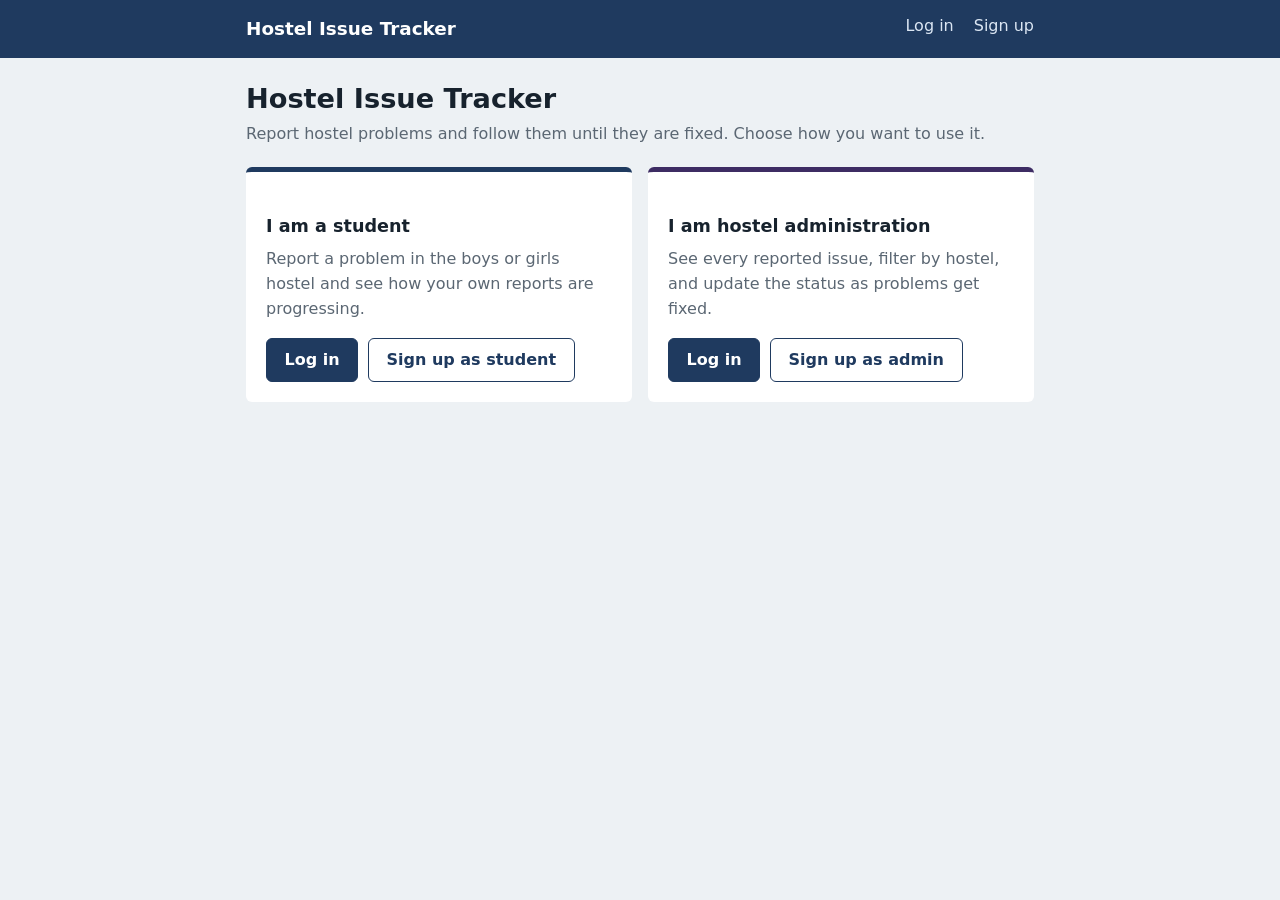
<file: index.html>
<!DOCTYPE html>
<html lang="en">
<head>
  <meta charset="UTF-8">
  <meta name="viewport" content="width=device-width, initial-scale=1">
  <title>Hostel Issue Tracker</title>
  <link rel="stylesheet" href="style.css">
</head>
<body data-page="home">

  <header class="site-header">
    <div class="inner">
      <a class="logo" href="index.html">Hostel Issue Tracker</a>
      <nav id="main-nav" aria-label="Main"></nav>
    </div>
  </header>

  <main>
    <h1>Hostel Issue Tracker</h1>
    <p class="lead">Report hostel problems and follow them until they are fixed. Choose how you want to use it.</p>

    <section class="role-cards">
      <div class="role-card student-card">
        <h2>I am a student</h2>
        <p>Report a problem in the boys or girls hostel and see how your own reports are progressing.</p>
        <div class="actions-row">
          <a class="btn btn-primary" href="login.html">Log in</a>
          <a class="btn" href="signup.html?role=student">Sign up as student</a>
        </div>
      </div>
      <div class="role-card admin-card">
        <h2>I am hostel administration</h2>
        <p>See every reported issue, filter by hostel, and update the status as problems get fixed.</p>
        <div class="actions-row">
          <a class="btn btn-primary" href="login.html">Log in</a>
          <a class="btn" href="signup.html?role=admin">Sign up as admin</a>
        </div>
      </div>
    </section>
  </main>

  <div id="toast" role="status" aria-live="polite"></div>

  <script src="api.js"></script>
  <script src="main.js"></script>
  <script>
    // Safety net: if a script file is missing or is an OLD copy, say so
    // instead of showing a blank page.
    window.addEventListener("load", function () {
      var ok = typeof api !== "undefined" && typeof api.login === "function" && typeof guard === "function";
      if (!ok) {
        document.body.innerHTML =
          '<main style="max-width:560px;margin:2rem auto;padding:0 1rem;font-family:sans-serif">' +
          '<h1>Setup problem</h1>' +
          '<p>api.js or main.js did not load, or one of them is an old copy.</p>' +
          '<p>Replace <b>every</b> file in the project folder with the newest versions, ' +
          'keep them all in the same folder, then hard refresh (Cmd + Shift + R).</p></main>';
      }
    });
  </script>
</body>
</html>
</file>
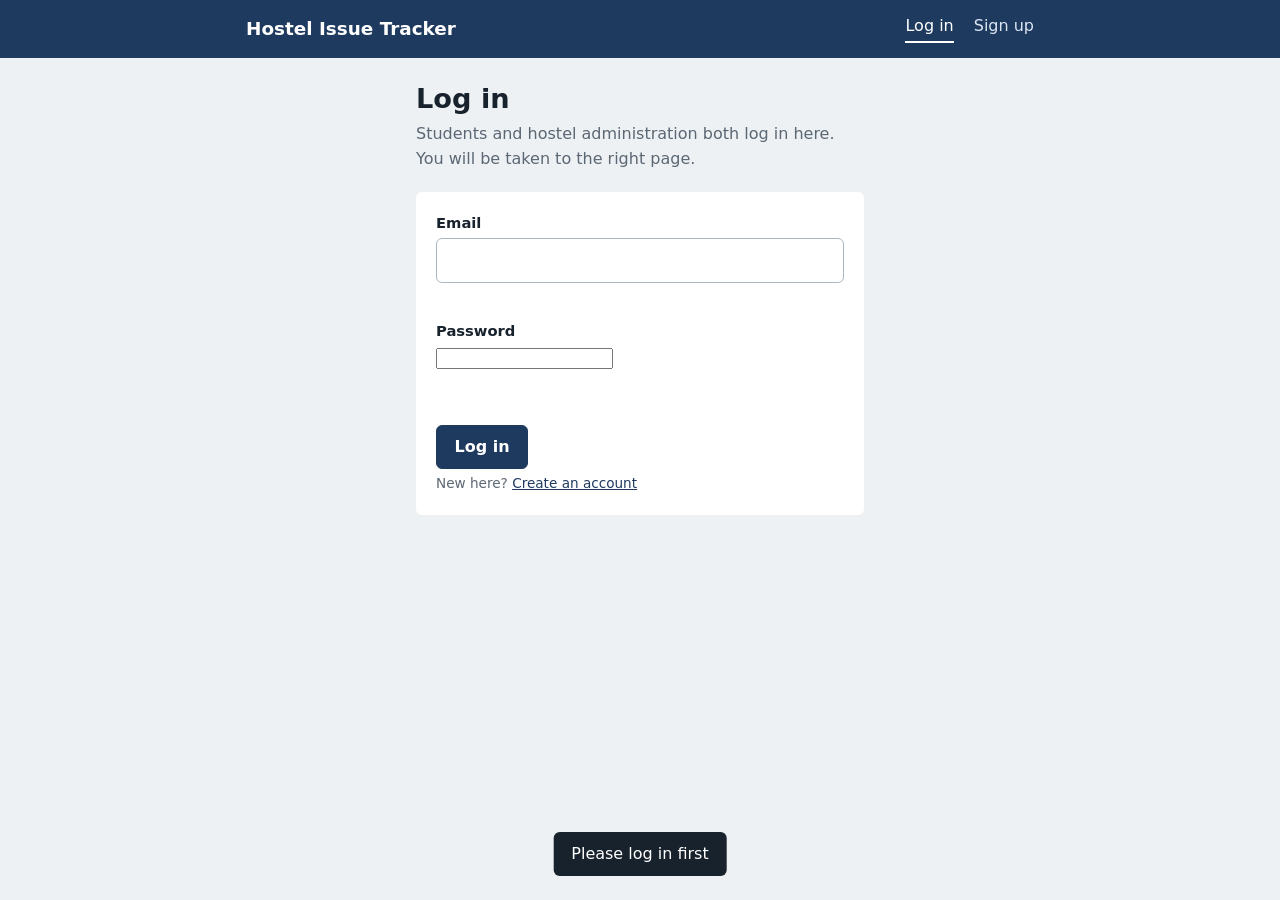
<file: admin.html>
<!DOCTYPE html>
<html lang="en">
<head>
  <meta charset="UTF-8">
  <meta name="viewport" content="width=device-width, initial-scale=1">
  <title>All issues | Hostel Issue Tracker</title>
  <link rel="stylesheet" href="style.css">
</head>
<body data-page="admin">

  <header class="site-header">
    <div class="inner">
      <a class="logo" href="index.html">Hostel Issue Tracker</a>
      <nav id="main-nav" aria-label="Main"></nav>
    </div>
  </header>

  <main id="page" hidden>
    <h1>All hostel issues</h1>
    <p class="lead" id="welcome"></p>

    <section class="stats" aria-label="Issue counts">
      <div class="stat open"><strong id="stat-open">0</strong><span>Open</span></div>
      <div class="stat in-progress"><strong id="stat-progress">0</strong><span>In progress</span></div>
      <div class="stat resolved"><strong id="stat-resolved">0</strong><span>Resolved</span></div>
    </section>

    <section class="filters four" aria-label="Search and filters">
      <div>
        <label for="search">Search</label>
        <input type="text" id="search" placeholder="Title, room number or student name">
      </div>
      <div>
        <label for="filter-hostel">Hostel</label>
        <select id="filter-hostel">
          <option value="">Both hostels</option>
          <option value="boys">Boys hostel</option>
          <option value="girls">Girls hostel</option>
        </select>
      </div>
      <div>
        <label for="filter-category">Category</label>
        <select id="filter-category"></select>
      </div>
      <div>
        <label for="filter-status">Status</label>
        <select id="filter-status">
          <option value="">All statuses</option>
          <option value="open">Open</option>
          <option value="in-progress">In progress</option>
          <option value="resolved">Resolved</option>
        </select>
      </div>
    </section>

    <section id="issue-list" aria-live="polite">
      <p class="note">Loading issues...</p>
    </section>

    <p class="footer-note">Demo data only. <button type="button" class="link-btn dark" id="reset-data">Reset demo data</button></p>
  </main>

  <div id="toast" role="status" aria-live="polite"></div>

  <script src="api.js"></script>
  <script src="main.js"></script>
  <script>
    // Safety net: if a script file is missing or is an OLD copy, say so
    // instead of showing a blank page.
    window.addEventListener("load", function () {
      var ok = typeof api !== "undefined" && typeof api.login === "function" && typeof guard === "function";
      if (!ok) {
        document.body.innerHTML =
          '<main style="max-width:560px;margin:2rem auto;padding:0 1rem;font-family:sans-serif">' +
          '<h1>Setup problem</h1>' +
          '<p>api.js or main.js did not load, or one of them is an old copy.</p>' +
          '<p>Replace <b>every</b> file in the project folder with the newest versions, ' +
          'keep them all in the same folder, then hard refresh (Cmd + Shift + R).</p></main>';
      }
    });
  </script>
</body>
</html>
</file>
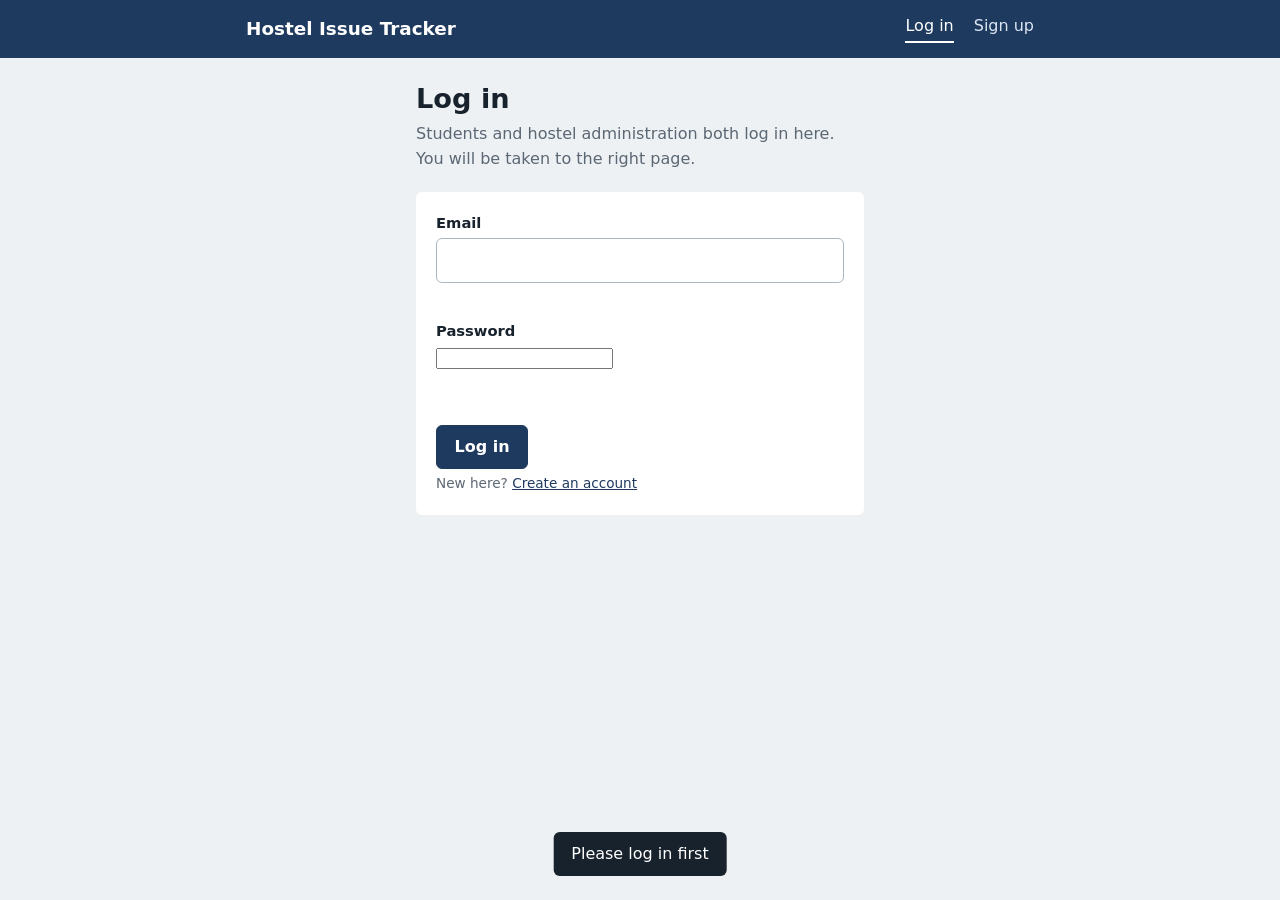
<file: issue.html>
<!DOCTYPE html>
<html lang="en">
<head>
  <meta charset="UTF-8">
  <meta name="viewport" content="width=device-width, initial-scale=1">
  <title>Issue details | Hostel Issue Tracker</title>
  <link rel="stylesheet" href="style.css">
</head>
<body data-page="issue">

  <header class="site-header">
    <div class="inner">
      <a class="logo" href="index.html">Hostel Issue Tracker</a>
      <nav id="main-nav" aria-label="Main"></nav>
    </div>
  </header>

  <main id="page" hidden>
    <a class="back" id="back-link" href="index.html">Back to issues</a>
    <section id="issue-detail" aria-live="polite">
      <p class="note">Loading issue...</p>
    </section>
  </main>

  <div id="toast" role="status" aria-live="polite"></div>

  <script src="api.js"></script>
  <script src="main.js"></script>
  <script>
    // Safety net: if a script file is missing or is an OLD copy, say so
    // instead of showing a blank page.
    window.addEventListener("load", function () {
      var ok = typeof api !== "undefined" && typeof api.login === "function" && typeof guard === "function";
      if (!ok) {
        document.body.innerHTML =
          '<main style="max-width:560px;margin:2rem auto;padding:0 1rem;font-family:sans-serif">' +
          '<h1>Setup problem</h1>' +
          '<p>api.js or main.js did not load, or one of them is an old copy.</p>' +
          '<p>Replace <b>every</b> file in the project folder with the newest versions, ' +
          'keep them all in the same folder, then hard refresh (Cmd + Shift + R).</p></main>';
      }
    });
  </script>
</body>
</html>
</file>
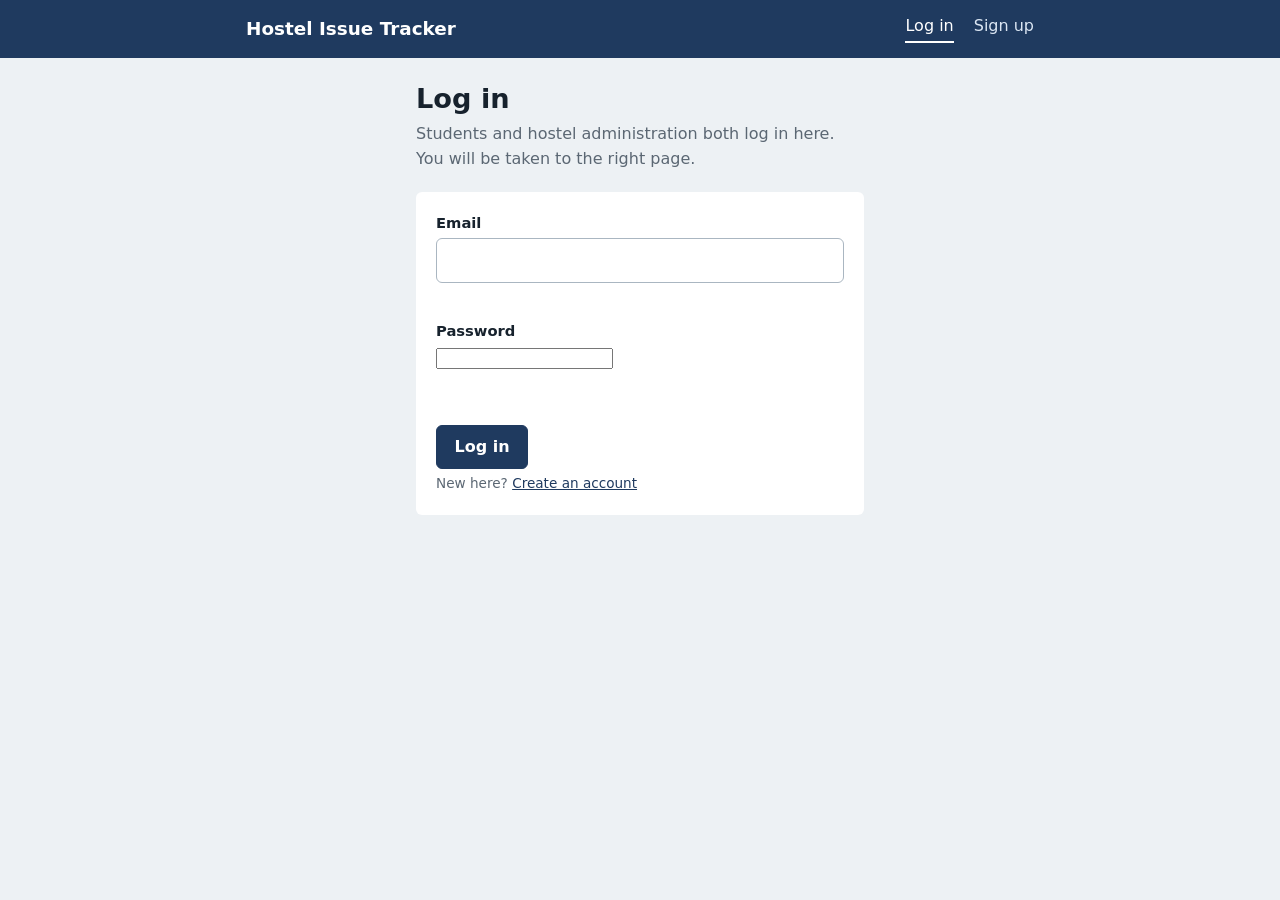
<file: login.html>
<!DOCTYPE html>
<html lang="en">
<head>
  <meta charset="UTF-8">
  <meta name="viewport" content="width=device-width, initial-scale=1">
  <title>Log in | Hostel Issue Tracker</title>
  <link rel="stylesheet" href="style.css">
</head>
<body data-page="login">

  <header class="site-header">
    <div class="inner">
      <a class="logo" href="index.html">Hostel Issue Tracker</a>
      <nav id="main-nav" aria-label="Main"></nav>
    </div>
  </header>

  <main class="auth-page">
    <h1>Log in</h1>
    <p class="lead">Students and hostel administration both log in here. You will be taken to the right page.</p>

    <form id="login-form" class="form-card" novalidate>
      <div class="field">
        <label for="email">Email</label>
        <input type="text" id="email" name="email" autocomplete="username" inputmode="email">
        <p class="error-msg" id="err-email"></p>
      </div>

      <div class="field">
        <label for="password">Password</label>
        <input type="password" id="password" name="password" autocomplete="current-password">
        <p class="error-msg" id="err-password"></p>
      </div>

      <p class="error-msg" id="form-error"></p>
      <button type="submit" class="btn btn-primary">Log in</button>
      <p class="hint">New here? <a href="signup.html">Create an account</a></p>
    </form>
  </main>

  <div id="toast" role="status" aria-live="polite"></div>

  <script src="api.js"></script>
  <script src="main.js"></script>
  <script>
    // Safety net: if a script file is missing or is an OLD copy, say so
    // instead of showing a blank page.
    window.addEventListener("load", function () {
      var ok = typeof api !== "undefined" && typeof api.login === "function" && typeof guard === "function";
      if (!ok) {
        document.body.innerHTML =
          '<main style="max-width:560px;margin:2rem auto;padding:0 1rem;font-family:sans-serif">' +
          '<h1>Setup problem</h1>' +
          '<p>api.js or main.js did not load, or one of them is an old copy.</p>' +
          '<p>Replace <b>every</b> file in the project folder with the newest versions, ' +
          'keep them all in the same folder, then hard refresh (Cmd + Shift + R).</p></main>';
      }
    });
  </script>
</body>
</html>
</file>
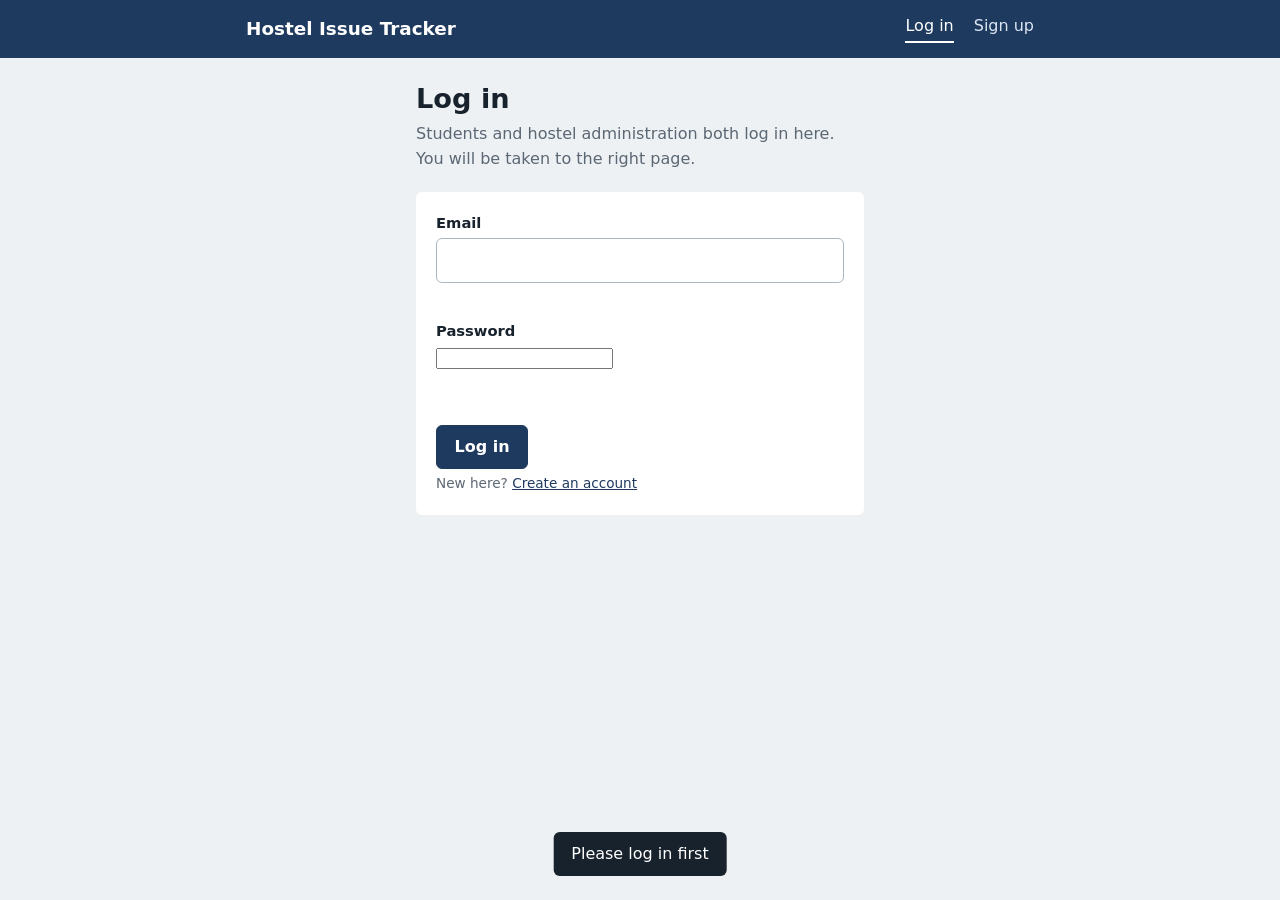
<file: report.html>
<!DOCTYPE html>
<html lang="en">
<head>
  <meta charset="UTF-8">
  <meta name="viewport" content="width=device-width, initial-scale=1">
  <title>Report an issue | Hostel Issue Tracker</title>
  <link rel="stylesheet" href="style.css">
</head>
<body data-page="report">

  <header class="site-header">
    <div class="inner">
      <a class="logo" href="index.html">Hostel Issue Tracker</a>
      <nav id="main-nav" aria-label="Main"></nav>
    </div>
  </header>

  <main id="page" hidden>
    <h1 id="page-title">Report an issue</h1>
    <p class="lead" id="reporting-as"></p>
    <p class="hint" id="edit-note" hidden></p>

    <form id="report-form" class="form-card" novalidate>

      <fieldset>
        <legend>Which hostel?</legend>
        <div class="radio-row">
          <label><input type="radio" name="hostel" value="boys"> Boys hostel</label>
          <label><input type="radio" name="hostel" value="girls"> Girls hostel</label>
        </div>
        <p class="error-msg" id="err-hostel"></p>
      </fieldset>

      <div class="form-row">
        <div class="field">
          <label for="block">Block</label>
          <select id="block" name="block">
            <option value="">Choose a block</option>
            <option value="A">Block A</option>
            <option value="B">Block B</option>
            <option value="C">Block C</option>
          </select>
          <p class="error-msg" id="err-block"></p>
        </div>
        <div class="field">
          <label for="room">Room number</label>
          <input type="text" id="room" name="room" inputmode="numeric" maxlength="3" placeholder="214">
          <p class="error-msg" id="err-room"></p>
        </div>
      </div>

      <div class="field">
        <label for="category">Category</label>
        <select id="category" name="category"></select>
        <p class="error-msg" id="err-category"></p>
      </div>

      <fieldset>
        <legend>How urgent is it?</legend>
        <div class="radio-row">
          <label><input type="radio" name="priority" value="low"> Low</label>
          <label><input type="radio" name="priority" value="normal" checked> Normal</label>
          <label><input type="radio" name="priority" value="high"> High</label>
        </div>
      </fieldset>

      <div class="field">
        <label for="title">Short title</label>
        <input type="text" id="title" name="title" maxlength="80" placeholder="Example: No hot water in the morning">
        <p class="error-msg" id="err-title"></p>
      </div>

      <div class="field">
        <label for="description">What is the problem?</label>
        <p class="hint">Be specific: say what is wrong and since when. Links, repeated words and random typing are rejected.</p>
        <textarea id="description" name="description" maxlength="500"></textarea>
        <p class="hint" id="char-count">0 / 500</p>
        <p class="error-msg" id="err-description"></p>
      </div>

      <p class="error-msg" id="form-error"></p>
      <button type="submit" class="btn btn-primary" id="submit-btn">Submit issue</button>
    </form>
  </main>

  <div id="toast" role="status" aria-live="polite"></div>

  <script src="api.js"></script>
  <script src="main.js"></script>
  <script>
    // Safety net: if a script file is missing or is an OLD copy, say so
    // instead of showing a blank page.
    window.addEventListener("load", function () {
      var ok = typeof api !== "undefined" && typeof api.login === "function" && typeof guard === "function";
      if (!ok) {
        document.body.innerHTML =
          '<main style="max-width:560px;margin:2rem auto;padding:0 1rem;font-family:sans-serif">' +
          '<h1>Setup problem</h1>' +
          '<p>api.js or main.js did not load, or one of them is an old copy.</p>' +
          '<p>Replace <b>every</b> file in the project folder with the newest versions, ' +
          'keep them all in the same folder, then hard refresh (Cmd + Shift + R).</p></main>';
      }
    });
  </script>
</body>
</html>
</file>
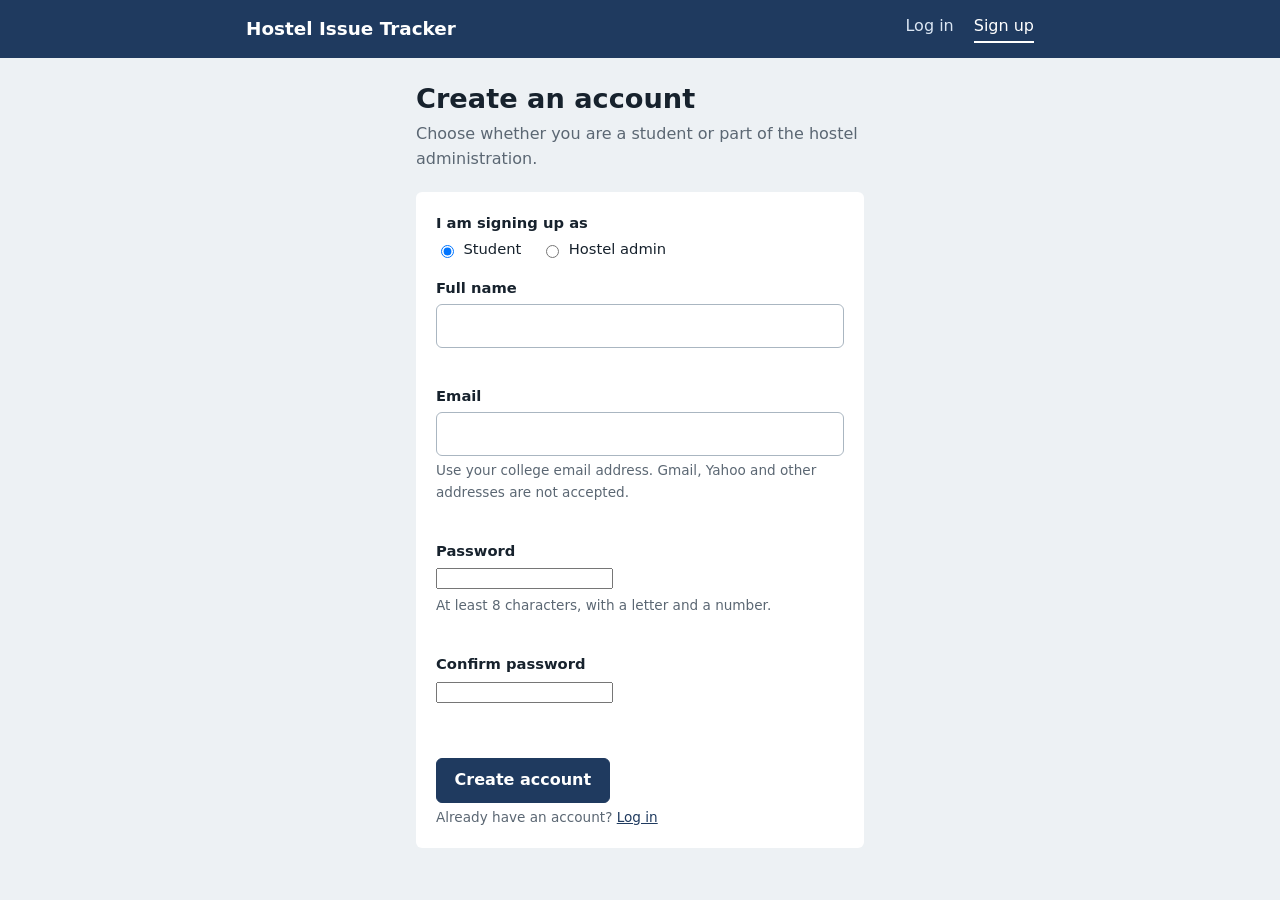
<file: signup.html>
<!DOCTYPE html>
<html lang="en">
<head>
  <meta charset="UTF-8">
  <meta name="viewport" content="width=device-width, initial-scale=1">
  <title>Sign up | Hostel Issue Tracker</title>
  <link rel="stylesheet" href="style.css">
</head>
<body data-page="signup">

  <header class="site-header">
    <div class="inner">
      <a class="logo" href="index.html">Hostel Issue Tracker</a>
      <nav id="main-nav" aria-label="Main"></nav>
    </div>
  </header>

  <main class="auth-page">
    <h1>Create an account</h1>
    <p class="lead">Choose whether you are a student or part of the hostel administration.</p>

    <form id="signup-form" class="form-card" novalidate>
      <fieldset>
        <legend>I am signing up as</legend>
        <div class="radio-row">
          <label><input type="radio" name="role" value="student" checked> Student</label>
          <label><input type="radio" name="role" value="admin"> Hostel admin</label>
        </div>
      </fieldset>

      <div class="field">
        <label for="name">Full name</label>
        <input type="text" id="name" name="name" autocomplete="name">
        <p class="error-msg" id="err-name"></p>
      </div>

      <div class="field">
        <label for="email">Email</label>
        <input type="text" id="email" name="email" autocomplete="email" inputmode="email">
        <p class="hint">Use your college email address. Gmail, Yahoo and other addresses are not accepted.</p>
        <p class="error-msg" id="err-email"></p>
      </div>

      <div class="field">
        <label for="password">Password</label>
        <input type="password" id="password" name="password" autocomplete="new-password">
        <p class="hint">At least 8 characters, with a letter and a number.</p>
        <p class="error-msg" id="err-password"></p>
      </div>

      <div class="field">
        <label for="confirm">Confirm password</label>
        <input type="password" id="confirm" name="confirm" autocomplete="new-password">
        <p class="error-msg" id="err-confirm"></p>
      </div>

      <div class="field" id="admin-code-field" hidden>
        <label for="adminCode">Admin access code</label>
        <input type="password" id="adminCode" name="adminCode" autocomplete="off">
        <p class="hint">Only hostel staff have this code. Ask the hostel office.</p>
        <p class="error-msg" id="err-adminCode"></p>
      </div>

      <p class="error-msg" id="form-error"></p>
      <button type="submit" class="btn btn-primary">Create account</button>
      <p class="hint">Already have an account? <a href="login.html">Log in</a></p>
    </form>
  </main>

  <div id="toast" role="status" aria-live="polite"></div>

  <script src="api.js"></script>
  <script src="main.js"></script>
  <script>
    // Safety net: if a script file is missing or is an OLD copy, say so
    // instead of showing a blank page.
    window.addEventListener("load", function () {
      var ok = typeof api !== "undefined" && typeof api.login === "function" && typeof guard === "function";
      if (!ok) {
        document.body.innerHTML =
          '<main style="max-width:560px;margin:2rem auto;padding:0 1rem;font-family:sans-serif">' +
          '<h1>Setup problem</h1>' +
          '<p>api.js or main.js did not load, or one of them is an old copy.</p>' +
          '<p>Replace <b>every</b> file in the project folder with the newest versions, ' +
          'keep them all in the same folder, then hard refresh (Cmd + Shift + R).</p></main>';
      }
    });
  </script>
</body>
</html>
</file>
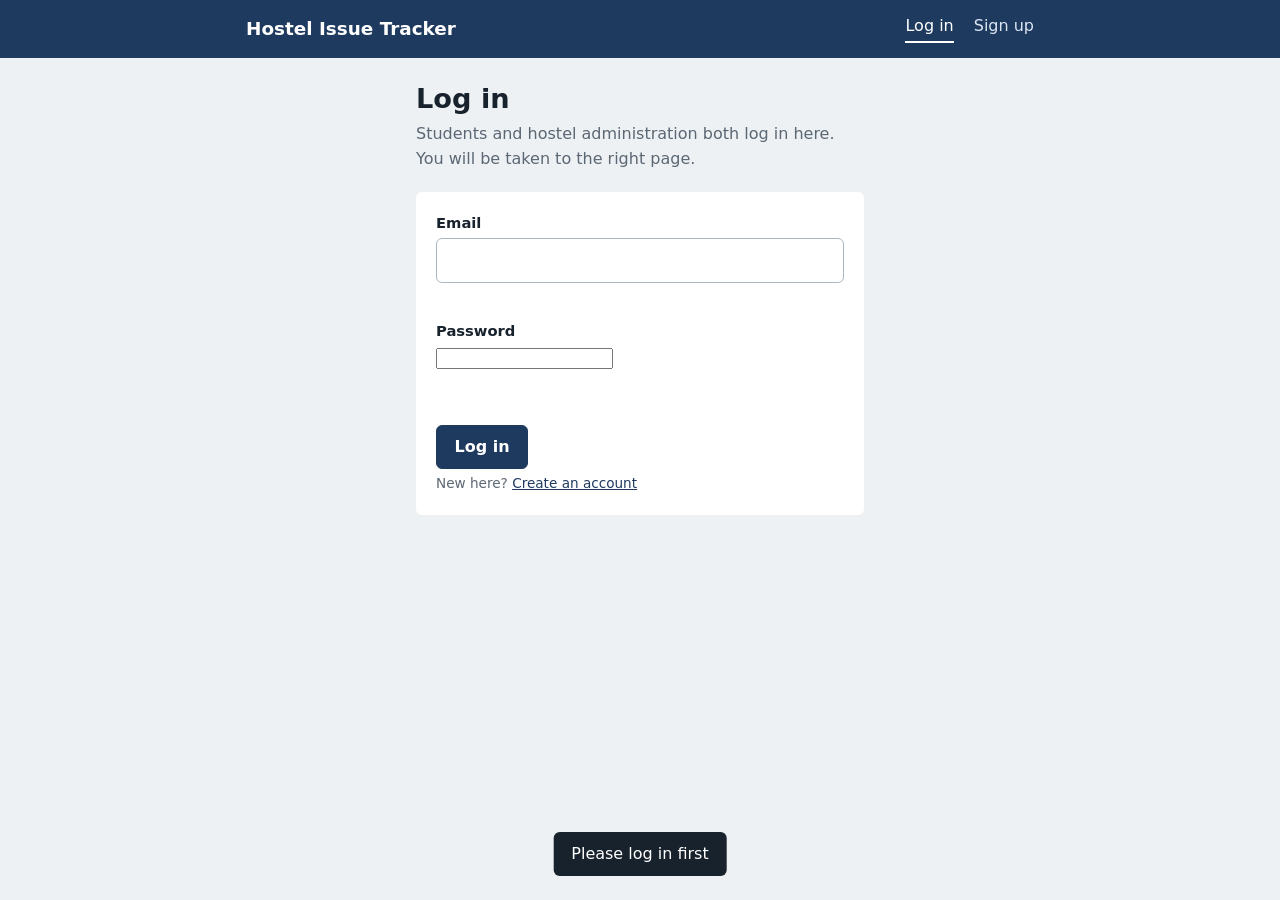
<file: student.html>
<!DOCTYPE html>
<html lang="en">
<head>
  <meta charset="UTF-8">
  <meta name="viewport" content="width=device-width, initial-scale=1">
  <title>My issues | Hostel Issue Tracker</title>
  <link rel="stylesheet" href="style.css">
</head>
<body data-page="student">

  <header class="site-header">
    <div class="inner">
      <a class="logo" href="index.html">Hostel Issue Tracker</a>
      <nav id="main-nav" aria-label="Main"></nav>
    </div>
  </header>

  <main id="page" hidden>
    <div class="page-head">
      <div>
        <h1>My issues</h1>
        <p class="lead" id="welcome"></p>
      </div>
      <a class="btn btn-primary" href="report.html">Report an issue</a>
    </div>

    <section class="stats" aria-label="Your issue counts">
      <div class="stat open"><strong id="stat-open">0</strong><span>Open</span></div>
      <div class="stat in-progress"><strong id="stat-progress">0</strong><span>In progress</span></div>
      <div class="stat resolved"><strong id="stat-resolved">0</strong><span>Resolved</span></div>
    </section>

    <section class="filters" aria-label="Search and filters">
      <div>
        <label for="search">Search</label>
        <input type="text" id="search" placeholder="Title, description or room number">
      </div>
      <div>
        <label for="filter-category">Category</label>
        <select id="filter-category"></select>
      </div>
      <div>
        <label for="filter-status">Status</label>
        <select id="filter-status">
          <option value="">All statuses</option>
          <option value="open">Open</option>
          <option value="in-progress">In progress</option>
          <option value="resolved">Resolved</option>
        </select>
      </div>
    </section>

    <section id="issue-list" aria-live="polite">
      <p class="note">Loading your issues...</p>
    </section>
  </main>

  <div id="toast" role="status" aria-live="polite"></div>

  <script src="api.js"></script>
  <script src="main.js"></script>
  <script>
    // Safety net: if a script file is missing or is an OLD copy, say so
    // instead of showing a blank page.
    window.addEventListener("load", function () {
      var ok = typeof api !== "undefined" && typeof api.login === "function" && typeof guard === "function";
      if (!ok) {
        document.body.innerHTML =
          '<main style="max-width:560px;margin:2rem auto;padding:0 1rem;font-family:sans-serif">' +
          '<h1>Setup problem</h1>' +
          '<p>api.js or main.js did not load, or one of them is an old copy.</p>' +
          '<p>Replace <b>every</b> file in the project folder with the newest versions, ' +
          'keep them all in the same folder, then hard refresh (Cmd + Shift + R).</p></main>';
      }
    });
  </script>
</body>
</html>
</file>
<file: style.css>
:root {
  --bg: #edf1f4;
  --surface: #ffffff;
  --ink: #17222d;
  --muted: #5b6773;
  --line: #d3dbe2;
  --brand: #1f3a5f;
  --open: #b3382c;
  --open-bg: #f8e3e0;
  --progress: #8f5a0c;
  --progress-bg: #fbeed4;
  --resolved: #2b7455;
  --resolved-bg: #dff1e8;
  --radius: 6px;
}

* {
  box-sizing: border-box;
}

body {
  margin: 0;
  background: var(--bg);
  color: var(--ink);
  font: 16px/1.55 "Segoe UI", system-ui, -apple-system, Roboto, sans-serif;
}

a {
  color: var(--brand);
}

h1,
h2,
h3 {
  line-height: 1.25;
  margin: 0;
}

h1 {
  font-size: 1.7rem;
}

h2 {
  font-size: 1.1rem;
  margin: 1.5rem 0 0.6rem;
}

:focus-visible {
  outline: 3px solid #4a7fc1;
  outline-offset: 2px;
}

/* ---------- header and layout ---------- */

.site-header {
  background: var(--brand);
  color: #fff;
}

.site-header .inner {
  max-width: 820px;
  margin: 0 auto;
  padding: 0.9rem 1rem;
  display: flex;
  align-items: center;
  justify-content: space-between;
  gap: 1rem;
  flex-wrap: wrap;
}

.logo {
  font-weight: 700;
  font-size: 1.15rem;
  color: #fff;
  text-decoration: none;
}

.site-header nav {
  display: flex;
  gap: 1.25rem;
}

.site-header nav a {
  color: #dbe6f3;
  text-decoration: none;
  padding-bottom: 2px;
  border-bottom: 2px solid transparent;
}

.site-header nav a:hover,
.site-header nav a[aria-current="page"] {
  color: #fff;
  border-bottom-color: #fff;
}

main {
  max-width: 820px;
  margin: 0 auto;
  padding: 1.5rem 1rem 3rem;
}

.site-footer {
  max-width: 820px;
  margin: 0 auto;
  padding: 0 1rem 2rem;
  color: var(--muted);
  font-size: 0.9rem;
}

.link-btn {
  background: none;
  border: 0;
  padding: 0;
  font: inherit;
  color: var(--brand);
  text-decoration: underline;
  cursor: pointer;
}

.lead {
  color: var(--muted);
  margin: 0.4rem 0 1.25rem;
}

/* ---------- status numbers ---------- */

.stats {
  display: grid;
  grid-template-columns: repeat(3, 1fr);
  gap: 0.75rem;
  margin-bottom: 1.25rem;
}

.stat {
  background: var(--surface);
  border-radius: var(--radius);
  border-top: 5px solid var(--line);
  padding: 0.7rem 0.9rem;
}

.stat.open {
  border-top-color: var(--open);
}
.stat.in-progress {
  border-top-color: var(--progress);
}
.stat.resolved {
  border-top-color: var(--resolved);
}

.stat strong {
  display: block;
  font-size: 1.9rem;
  line-height: 1.1;
}

.stat span {
  color: var(--muted);
  font-size: 0.9rem;
}

/* ---------- filters ---------- */

.filters {
  display: grid;
  grid-template-columns: 2fr 1fr 1fr;
  gap: 0.75rem;
  margin-bottom: 1rem;
}

label {
  display: block;
  font-weight: 600;
  font-size: 0.92rem;
  margin-bottom: 0.25rem;
}

input[type="text"],
select,
textarea {
  width: 100%;
  font: inherit;
  color: inherit;
  background: var(--surface);
  border: 1px solid #aab6c1;
  border-radius: var(--radius);
  padding: 0.55rem 0.65rem;
}

textarea {
  resize: vertical;
  min-height: 7rem;
}

[aria-invalid="true"] {
  border-color: var(--open);
  box-shadow: 0 0 0 1px var(--open);
}

/* ---------- issue list ---------- */

.issue {
  display: flex;
  justify-content: space-between;
  align-items: center;
  gap: 1rem;
  background: var(--surface);
  border-left: 6px solid var(--line);
  border-radius: var(--radius);
  padding: 0.85rem 1rem;
  margin-bottom: 0.6rem;
  color: inherit;
  text-decoration: none;
}

.issue:hover {
  background: #f7f9fb;
}

.issue.open {
  border-left-color: var(--open);
}
.issue.in-progress {
  border-left-color: var(--progress);
}
.issue.resolved {
  border-left-color: var(--resolved);
}

.issue h3 {
  font-size: 1.05rem;
}

.issue p {
  margin: 0.15rem 0 0;
  color: var(--muted);
  font-size: 0.92rem;
}

.issue-side {
  text-align: right;
  flex-shrink: 0;
}

.date {
  display: block;
  color: var(--muted);
  font-size: 0.85rem;
  margin-top: 0.25rem;
}

.badge {
  display: inline-block;
  font-size: 0.85rem;
  font-weight: 600;
  padding: 0.1rem 0.6rem;
  border-radius: 999px;
}

.badge.open {
  background: var(--open-bg);
  color: var(--open);
}
.badge.in-progress {
  background: var(--progress-bg);
  color: var(--progress);
}
.badge.resolved {
  background: var(--resolved-bg);
  color: var(--resolved);
}

.note {
  background: var(--surface);
  border-radius: var(--radius);
  padding: 1rem;
  color: var(--muted);
}

.note.error {
  color: var(--open);
}

/* ---------- form ---------- */

.form-card,
.detail {
  background: var(--surface);
  border-radius: var(--radius);
  padding: 1.25rem;
}

.form-row {
  display: grid;
  grid-template-columns: 1fr 1fr;
  gap: 0.75rem;
}

.field {
  margin-bottom: 1rem;
}

.error-msg {
  color: var(--open);
  font-size: 0.88rem;
  margin: 0.25rem 0 0;
  min-height: 1.2em;
}

.hint {
  color: var(--muted);
  font-size: 0.85rem;
  margin: 0.25rem 0 0;
}

fieldset {
  border: 0;
  padding: 0;
  margin: 0 0 1rem;
}

legend {
  font-weight: 600;
  font-size: 0.92rem;
  padding: 0;
  margin-bottom: 0.25rem;
}

.radio-row {
  display: flex;
  gap: 1.25rem;
  flex-wrap: wrap;
}

.radio-row label {
  font-weight: 400;
  display: flex;
  align-items: center;
  gap: 0.4rem;
  margin: 0;
}

/* ---------- buttons ---------- */

.btn {
  font: inherit;
  font-weight: 600;
  border: 1px solid var(--brand);
  background: var(--surface);
  color: var(--brand);
  border-radius: var(--radius);
  padding: 0.55rem 1.1rem;
  cursor: pointer;
}

.btn:hover {
  background: #eef3f9;
}

.btn:disabled {
  opacity: 0.6;
  cursor: not-allowed;
}

.btn-primary {
  background: var(--brand);
  color: #fff;
}

.btn-primary:hover {
  background: #17304f;
}

.btn-danger {
  border-color: var(--open);
  color: var(--open);
}

.btn-danger:hover {
  background: var(--open-bg);
}

/* ---------- issue detail ---------- */

.detail {
  border-left: 6px solid var(--line);
}
.detail.open {
  border-left-color: var(--open);
}
.detail.in-progress {
  border-left-color: var(--progress);
}
.detail.resolved {
  border-left-color: var(--resolved);
}

.meta {
  color: var(--muted);
  margin: 0.4rem 0;
}

.description {
  margin: 1rem 0;
  max-width: 65ch;
  white-space: pre-wrap;
}

.status-group {
  display: flex;
  gap: 0.5rem;
  flex-wrap: wrap;
}

.status-btn[aria-pressed="true"].open {
  background: var(--open);
  border-color: var(--open);
  color: #fff;
}
.status-btn[aria-pressed="true"].in-progress {
  background: var(--progress);
  border-color: var(--progress);
  color: #fff;
}
.status-btn[aria-pressed="true"].resolved {
  background: var(--resolved);
  border-color: var(--resolved);
  color: #fff;
}

.danger-zone {
  margin-top: 1.75rem;
  padding-top: 1rem;
  border-top: 1px solid var(--line);
}

.back {
  display: inline-block;
  margin-bottom: 1rem;
}

/* ---------- toast ---------- */

#toast {
  position: fixed;
  left: 50%;
  bottom: 1.5rem;
  transform: translate(-50%, 1rem);
  background: var(--ink);
  color: #fff;
  padding: 0.6rem 1.1rem;
  border-radius: var(--radius);
  opacity: 0;
  pointer-events: none;
  transition: opacity 0.2s, transform 0.2s;
}

#toast.show {
  opacity: 1;
  transform: translate(-50%, 0);
}

/* ---------- small screens ---------- */

@media (max-width: 600px) {
  .filters,
  .form-row {
    grid-template-columns: 1fr;
  }

  .issue {
    flex-direction: column;
    align-items: flex-start;
  }

  .issue-side {
    text-align: left;
  }
}

@media (prefers-reduced-motion: reduce) {
  #toast {
    transition: none;
  }
}

/* ---------- v2: roles, login, dashboards ---------- */

[hidden] {
  display: none !important;
}

.site-header nav {
  align-items: center;
}

.site-header .link-btn {
  color: #dbe6f3;
  text-decoration: none;
  border-bottom: 2px solid transparent;
}

.site-header .link-btn:hover {
  color: #fff;
  border-bottom-color: #fff;
}

.nav-user {
  color: #fff;
  font-size: 0.9rem;
  opacity: 0.85;
}

/* the admin interface gets its own header colour so the two interfaces look different */
body.role-admin .site-header {
  background: #3d2c63;
}

a.btn {
  display: inline-block;
  text-decoration: none;
}

a.btn-primary {
  color: #fff;
}

.actions-row {
  display: flex;
  gap: 0.6rem;
  flex-wrap: wrap;
  margin-top: 1rem;
}

.role-cards {
  display: grid;
  grid-template-columns: 1fr 1fr;
  gap: 1rem;
}

.role-card {
  background: var(--surface);
  border-radius: var(--radius);
  border-top: 5px solid var(--brand);
  padding: 1.25rem;
}

.role-card.admin-card {
  border-top-color: #3d2c63;
}

.role-card p {
  color: var(--muted);
  margin: 0.5rem 0 0;
}

.page-head {
  display: flex;
  justify-content: space-between;
  align-items: flex-start;
  gap: 1rem;
  flex-wrap: wrap;
}

.filters.four {
  grid-template-columns: 2fr 1fr 1fr 1fr;
}

.auth-page {
  max-width: 480px;
}

.footer-note {
  color: var(--muted);
  font-size: 0.9rem;
  margin-top: 2rem;
}

@media (max-width: 600px) {
  .role-cards,
  .filters.four {
    grid-template-columns: 1fr;
  }
}

/* ---------- edit window ---------- */

.edit-box {
  display: flex;
  align-items: center;
  gap: 0.75rem;
  flex-wrap: wrap;
  margin-top: 1rem;
}
</file>
